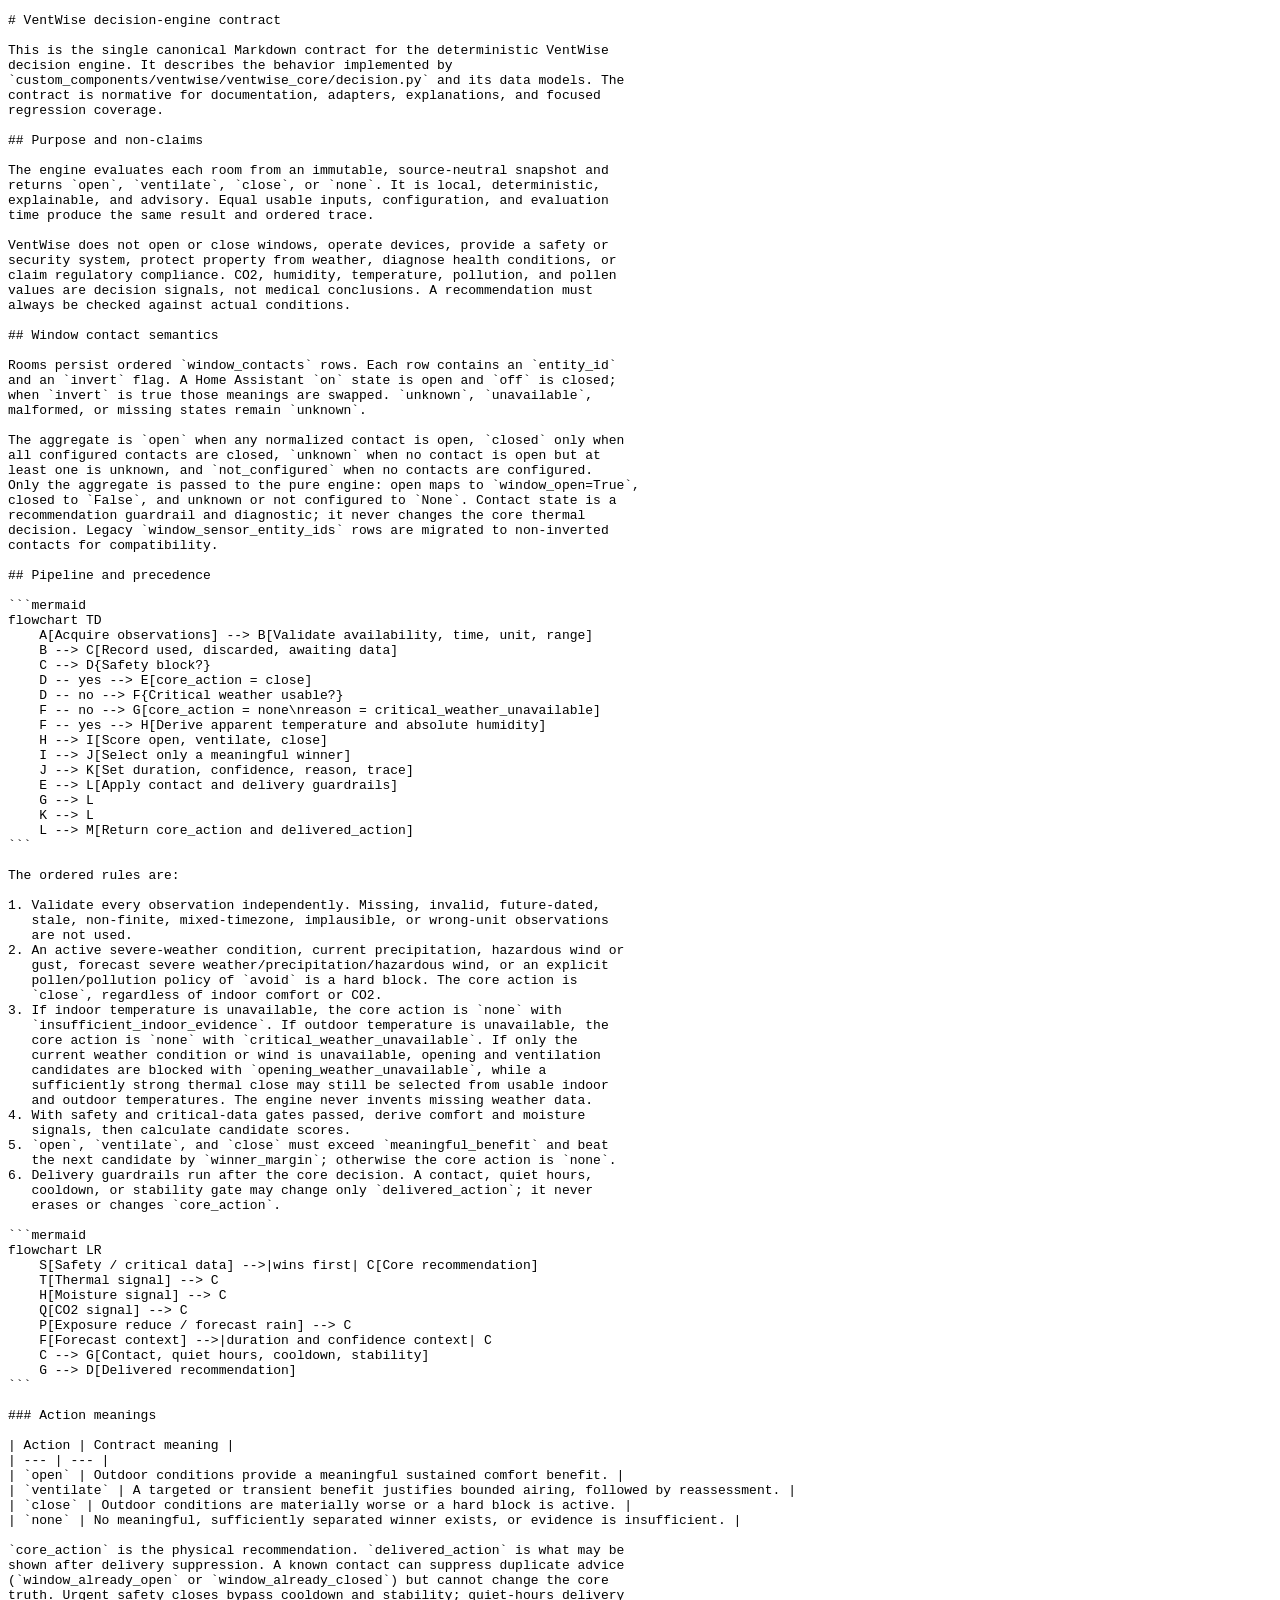
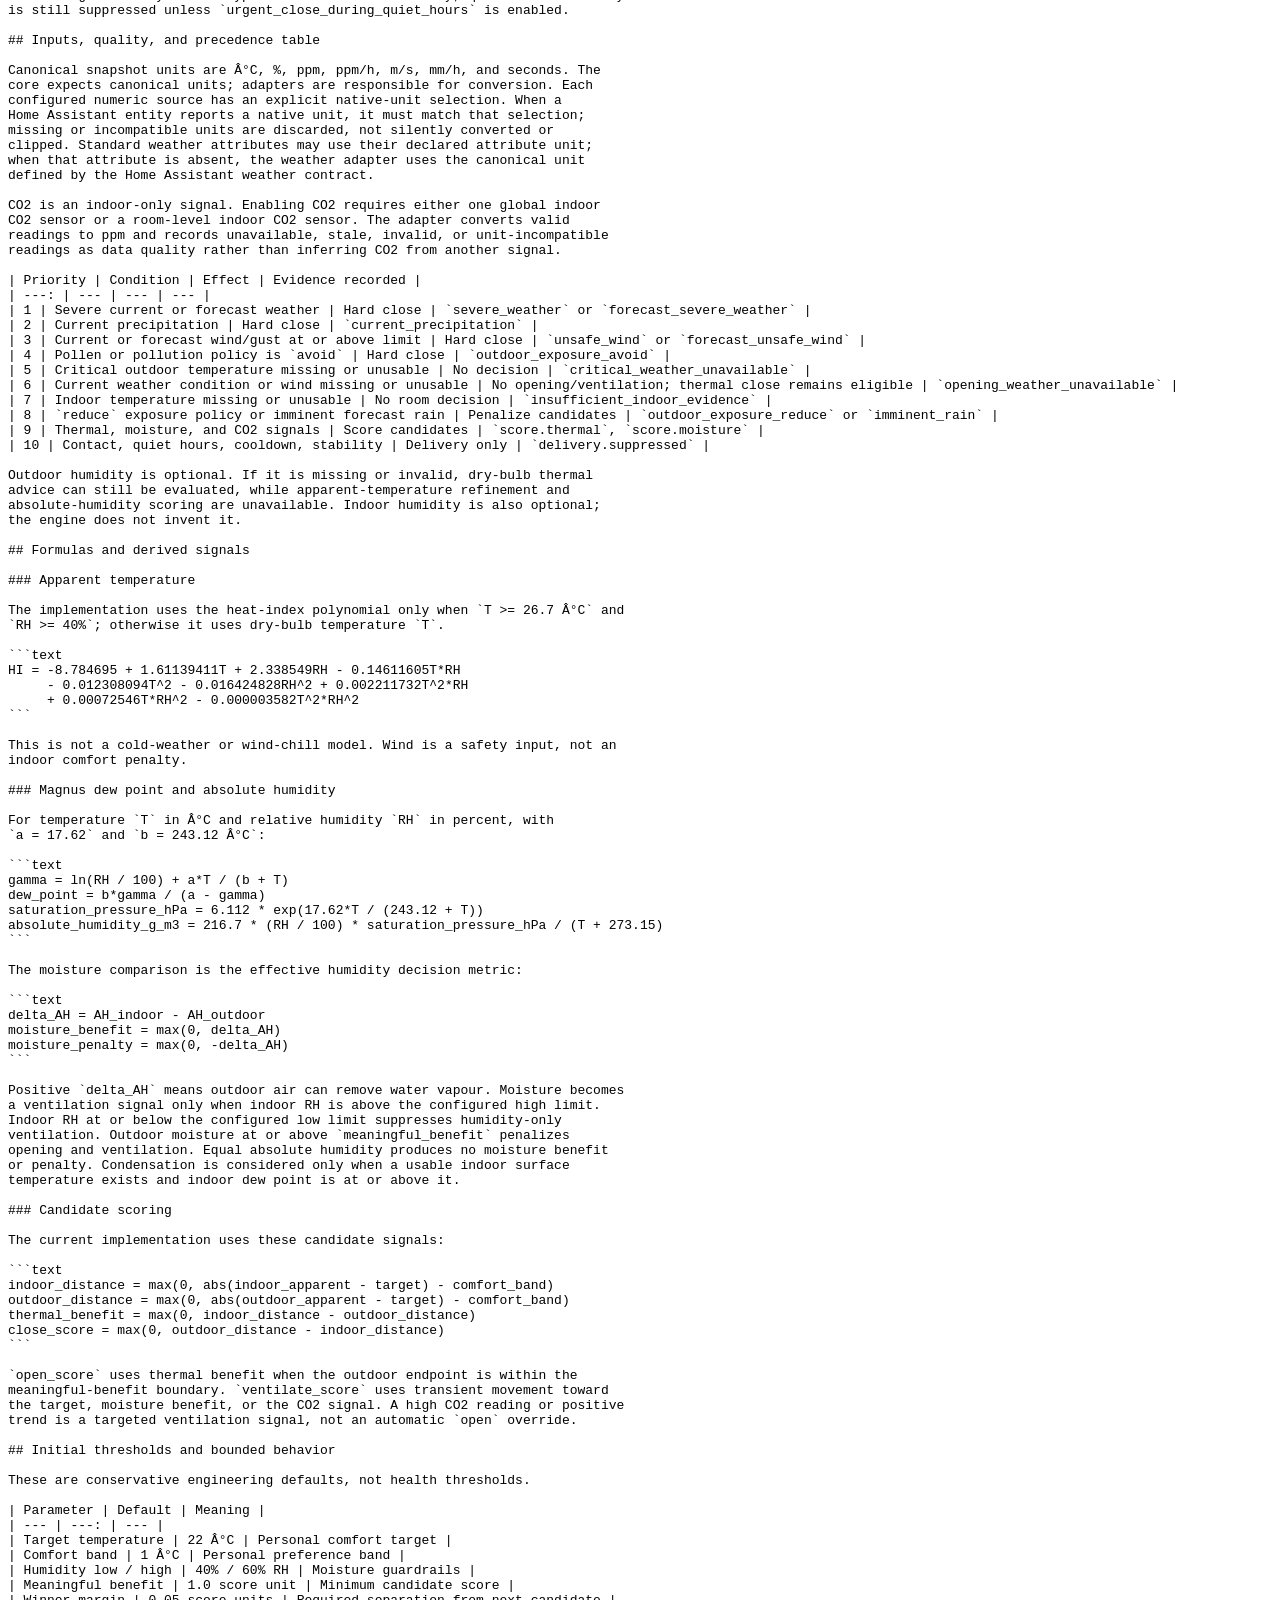
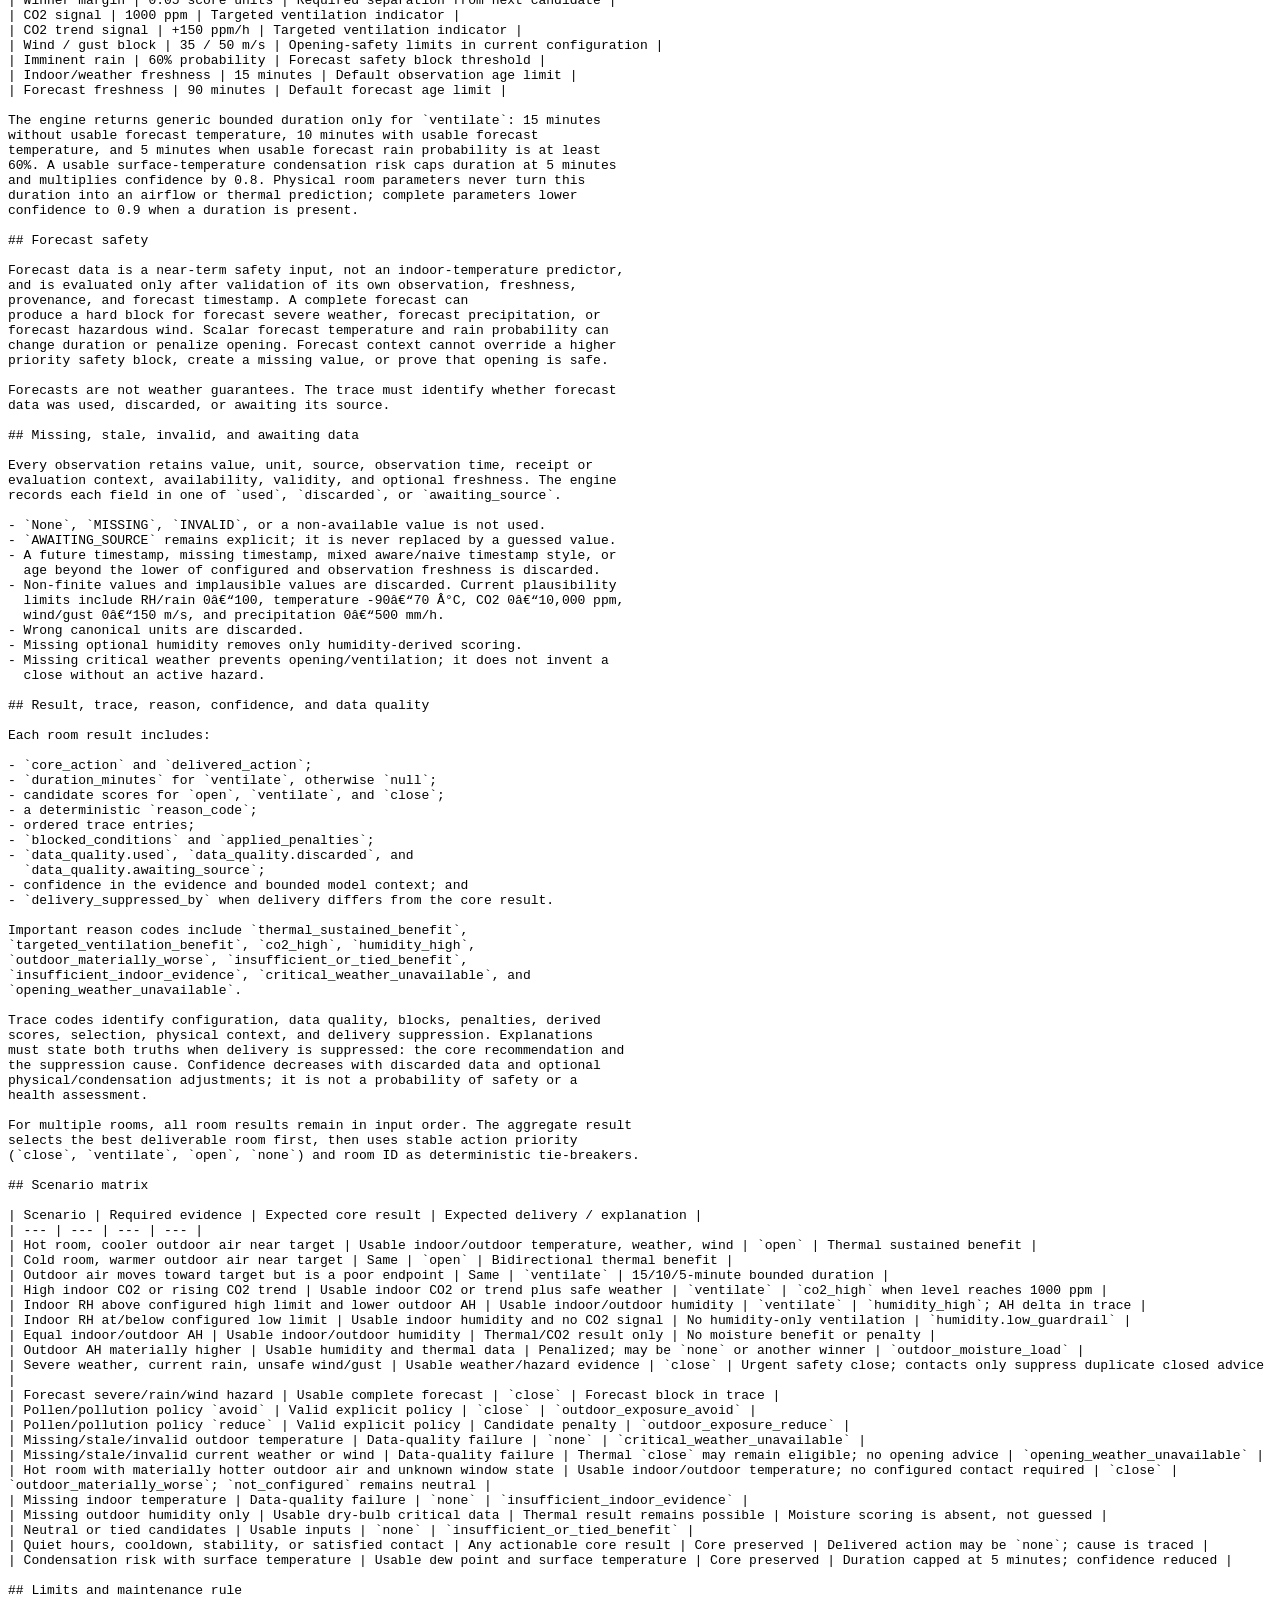
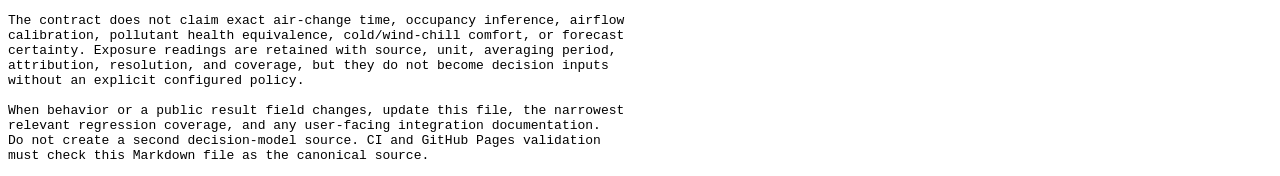
<file: docs/index.html>
<!doctype html>
<html lang="en">
<head>
  <meta charset="utf-8">
  <meta http-equiv="refresh" content="0; url=decision-model/decision-engine.md">
  <meta name="viewport" content="width=device-width, initial-scale=1">
  <title>VentWise Decision Model Report</title>
</head>
<body>
  <p>Opening the <a href="decision-model/decision-engine.md">VentWise decision-engine contract</a>...</p>
</body>
</html>
</file>
